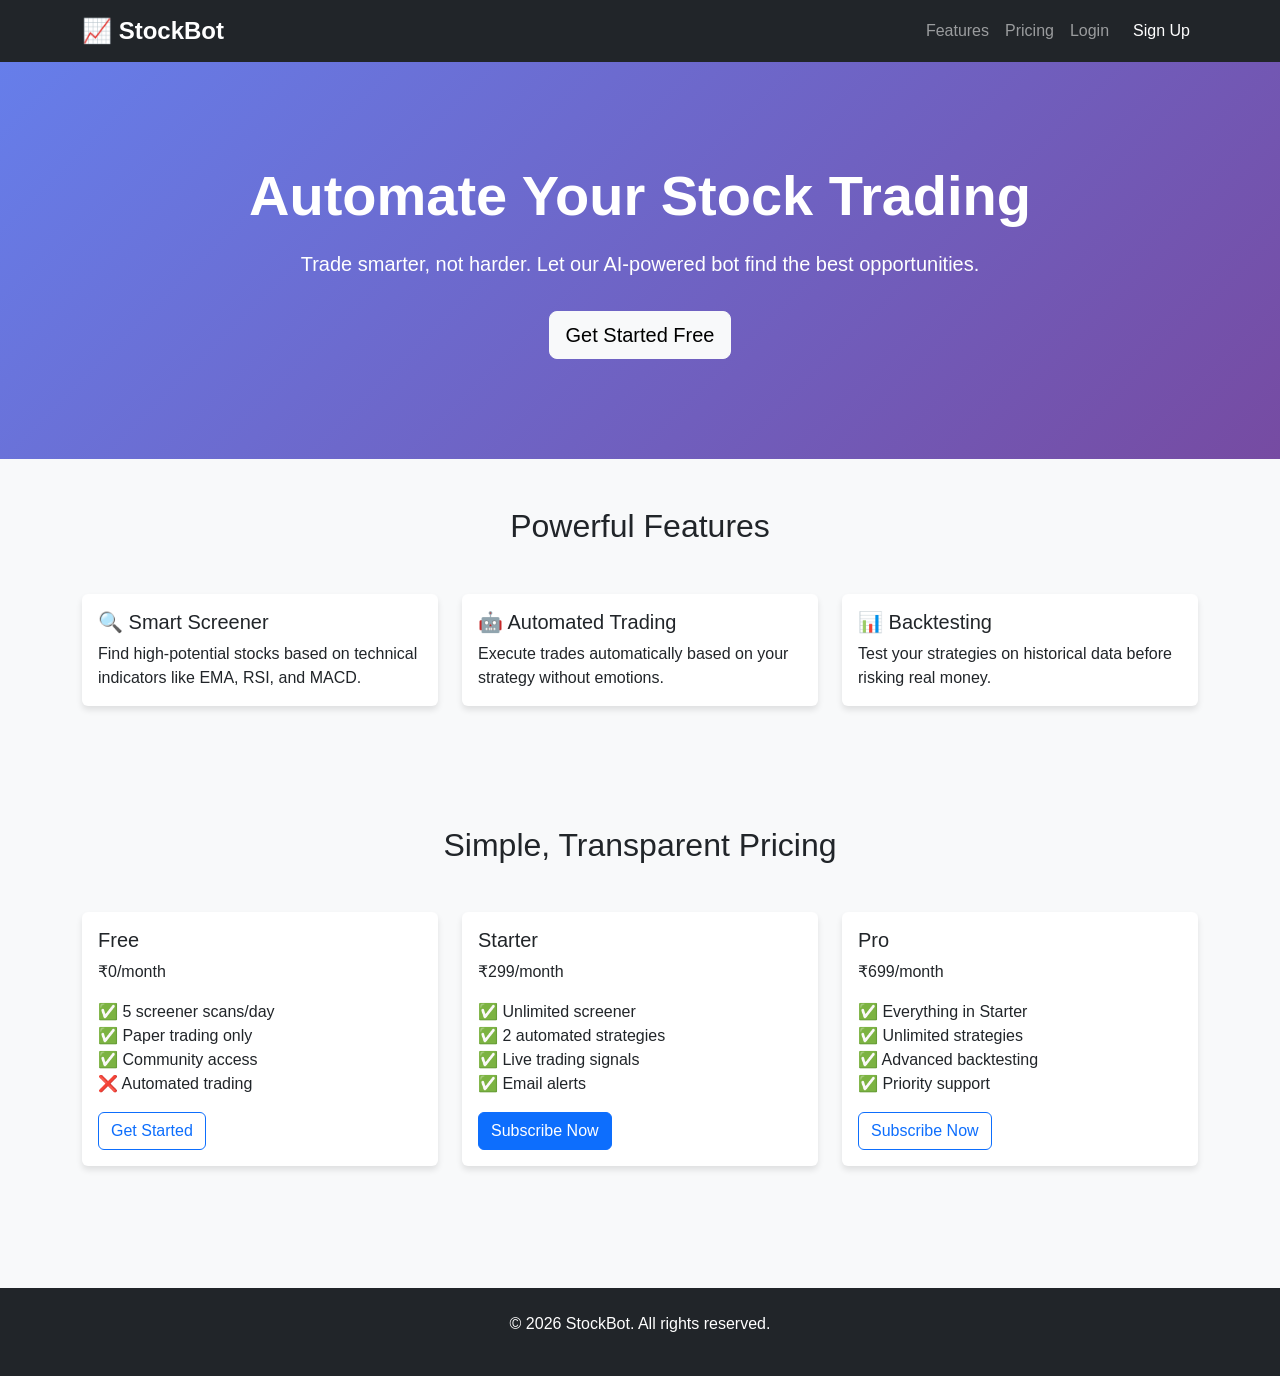
<file: frontend/index.html>
<!DOCTYPE html>
<html lang="en">
<head>
    <meta charset="UTF-8">
    <meta name="viewport" content="width=device-width, initial-scale=1.0">
    <title>Stock Trading Bot - Automate Your Trading</title>
    <!-- Bootstrap CSS -->
    <link href="https://cdn.jsdelivr.net/npm/bootstrap@5.3.0/dist/css/bootstrap.min.css" rel="stylesheet">
    <link rel="stylesheet" href="styles.css">
</head>
<body>
    <!-- Navigation Bar -->
    <nav class="navbar navbar-expand-lg navbar-dark bg-dark">
        <div class="container">
            <a class="navbar-brand" href="#">📈 StockBot</a>
            <button class="navbar-toggler" type="button" data-bs-toggle="collapse" data-bs-target="#navbarNav">
                <span class="navbar-toggler-icon"></span>
            </button>
            <div class="collapse navbar-collapse" id="navbarNav">
                <ul class="navbar-nav ms-auto">
                    <li class="nav-item"><a class="nav-link" href="#features">Features</a></li>
                    <li class="nav-item"><a class="nav-link" href="#pricing">Pricing</a></li>
                    <li class="nav-item"><a class="nav-link" href="login.html">Login</a></li>
                    <li class="nav-item"><a class="nav-link btn btn-primary text-white ms-2" href="signup.html">Sign Up</a></li>
                </ul>
            </div>
        </div>
    </nav>

    <!-- Hero Section -->
    <section class="hero-section bg-primary text-white py-5">
        <div class="container text-center">
            <h1 class="display-4 fw-bold">Automate Your Stock Trading</h1>
            <p class="lead">Trade smarter, not harder. Let our AI-powered bot find the best opportunities.</p>
            <a href="signup.html" class="btn btn-light btn-lg mt-3">Get Started Free</a>
        </div>
    </section>

    <!-- Features Section -->
    <section id="features" class="py-5">
        <div class="container">
            <h2 class="text-center mb-5">Powerful Features</h2>
            <div class="row">
                <div class="col-md-4 mb-4">
                    <div class="card">
                        <div class="card-body">
                            <h5 class="card-title">🔍 Smart Screener</h5>
                            <p class="card-text">Find high-potential stocks based on technical indicators like EMA, RSI, and MACD.</p>
                        </div>
                    </div>
                </div>
                <div class="col-md-4 mb-4">
                    <div class="card">
                        <div class="card-body">
                            <h5 class="card-title">🤖 Automated Trading</h5>
                            <p class="card-text">Execute trades automatically based on your strategy without emotions.</p>
                        </div>
                    </div>
                </div>
                <div class="col-md-4 mb-4">
                    <div class="card">
                        <div class="card-body">
                            <h5 class="card-title">📊 Backtesting</h5>
                            <p class="card-text">Test your strategies on historical data before risking real money.</p>
                        </div>
                    </div>
                </div>
            </div>
        </div>
    </section>

    <!-- Pricing Section -->
    <section id="pricing" class="py-5 bg-light">
        <div class="container">
            <h2 class="text-center mb-5">Simple, Transparent Pricing</h2>
            <div class="row">
                <div class="col-md-4 mb-4">
                    <div class="card">
                        <div class="card-body">
                            <h5 class="card-title">Free</h5>
                            <p class="card-text">₹0/month</p>
                            <ul class="list-unstyled">
                                <li>✅ 5 screener scans/day</li>
                                <li>✅ Paper trading only</li>
                                <li>✅ Community access</li>
                                <li>❌ Automated trading</li>
                            </ul>
                            <a href="signup.html" class="btn btn-outline-primary">Get Started</a>
                        </div>
                    </div>
                </div>
                <div class="col-md-4 mb-4">
                    <div class="card border-primary">
                        <div class="card-body">
                            <h5 class="card-title">Starter</h5>
                            <p class="card-text">₹299/month</p>
                            <ul class="list-unstyled">
                                <li>✅ Unlimited screener</li>
                                <li>✅ 2 automated strategies</li>
                                <li>✅ Live trading signals</li>
                                <li>✅ Email alerts</li>
                            </ul>
                            <a href="signup.html" class="btn btn-primary">Subscribe Now</a>
                        </div>
                    </div>
                </div>
                <div class="col-md-4 mb-4">
                    <div class="card">
                        <div class="card-body">
                            <h5 class="card-title">Pro</h5>
                            <p class="card-text">₹699/month</p>
                            <ul class="list-unstyled">
                                <li>✅ Everything in Starter</li>
                                <li>✅ Unlimited strategies</li>
                                <li>✅ Advanced backtesting</li>
                                <li>✅ Priority support</li>
                            </ul>
                            <a href="signup.html" class="btn btn-outline-primary">Subscribe Now</a>
                        </div>
                    </div>
                </div>
            </div>
        </div>
    </section>

    <!-- Footer -->
    <footer class="bg-dark text-white py-4 text-center">
        <p>&copy; 2026 StockBot. All rights reserved.</p>
    </footer>
    <script src="https://cdn.jsdelivr.net/npm/bootstrap@5.3.0/dist/js/bootstrap.bundle.min.js"></script>
    <script src="script.js"></script>
</body>
</html>
</file>
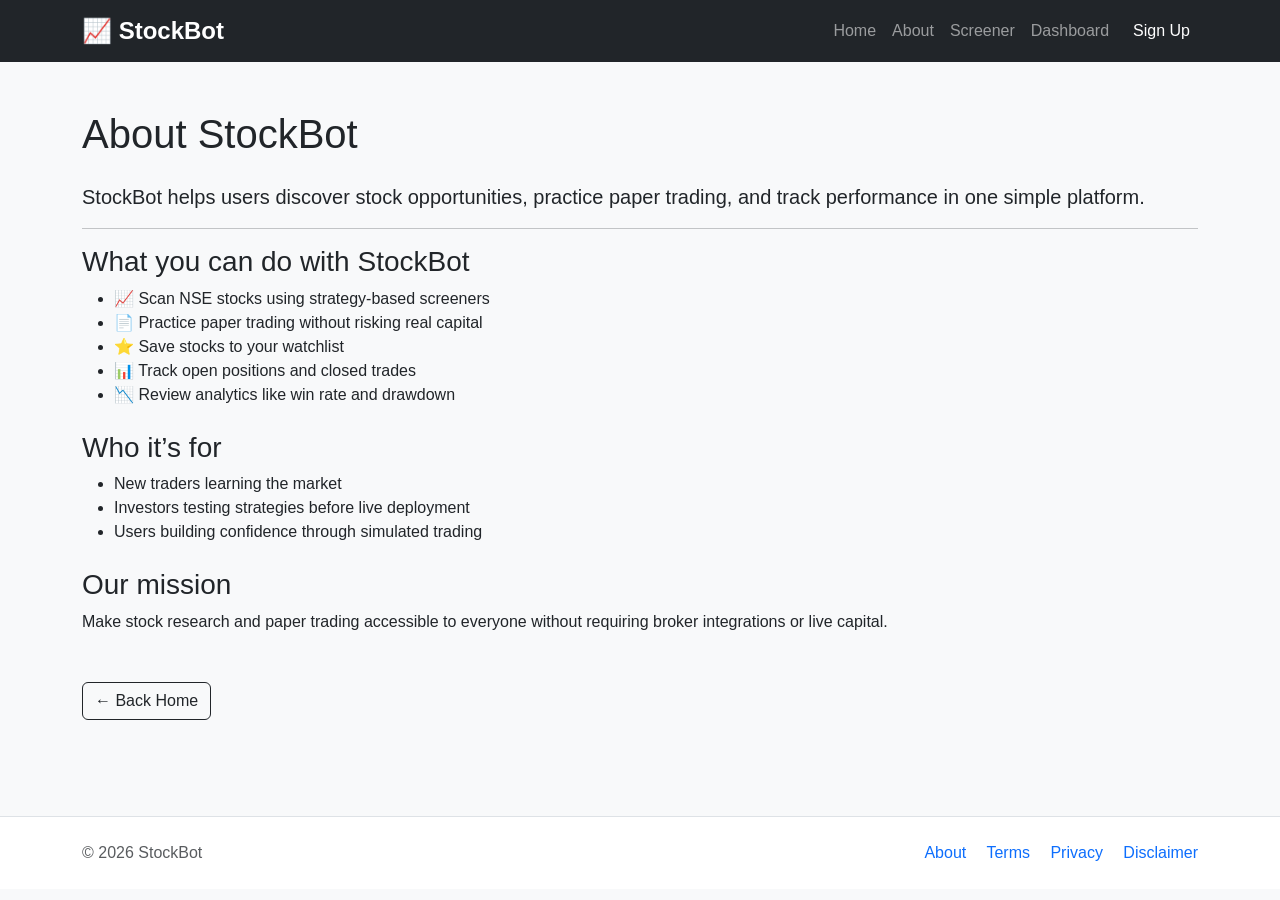
<file: frontend/about.html>
<!DOCTYPE html>
<html lang="en">
<head>

<meta charset="UTF-8"/>

<meta
name="viewport"
content="width=device-width, initial-scale=1"
/>

<title>About - StockBot</title>

<link
href="https://cdn.jsdelivr.net/npm/bootstrap@5.3.0/dist/css/bootstrap.min.css"
rel="stylesheet"
/>
<link rel="stylesheet" href="styles.css" />

</head>

<body class="bg-light">
<nav class="navbar navbar-expand-lg navbar-dark bg-dark">
    <div class="container">
        <a class="navbar-brand" href="index.html">📈 StockBot</a>
        <button class="navbar-toggler" type="button" data-bs-toggle="collapse" data-bs-target="#pageNav">
            <span class="navbar-toggler-icon"></span>
        </button>
        <div class="collapse navbar-collapse" id="pageNav">
            <ul class="navbar-nav ms-auto mb-2 mb-lg-0">
                <li class="nav-item"><a class="nav-link" href="index.html">Home</a></li>
                <li class="nav-item"><a class="nav-link" href="about.html">About</a></li>
                <li class="nav-item"><a class="nav-link" href="screener.html">Screener</a></li>
                <li class="nav-item"><a class="nav-link" href="dashboard.html">Dashboard</a></li>
                <li class="nav-item"><a class="nav-link btn btn-primary text-white ms-2" href="signup.html">Sign Up</a></li>
            </ul>
        </div>
    </div>
</nav>

<div class="container py-5">

<h1 class="mb-4">
About StockBot
</h1>

<p class="lead">

StockBot helps users discover stock opportunities, practice paper trading, and track performance in one simple platform.

</p>

<hr>

<h3>
What you can do with StockBot
</h3>

<ul>

<li>
📈 Scan NSE stocks using strategy-based screeners
</li>

<li>
📄 Practice paper trading without risking real capital
</li>

<li>
⭐ Save stocks to your watchlist
</li>

<li>
📊 Track open positions and closed trades
</li>

<li>
📉 Review analytics like win rate and drawdown
</li>

</ul>

<h3 class="mt-4">
Who it’s for
</h3>

<ul>

<li>
New traders learning the market
</li>

<li>
Investors testing strategies before live deployment
</li>

<li>
Users building confidence through simulated trading
</li>

</ul>

<h3 class="mt-4">
Our mission
</h3>

<p>

Make stock research and paper trading accessible to everyone without requiring broker integrations or live capital.

</p>

<div class="mt-5">

<a
href="index.html"
class="btn btn-outline-dark"
>
← Back Home
</a>

</div>

</div>
    <footer class="mt-5 py-4 border-top bg-white">
        <div class="container">
            <div class="row">
                <div class="col-md-6 text-md-start mb-3 mb-md-0">
                    <span class="text-muted">© 2026 StockBot</span>
                </div>
                <div class="col-md-6 text-md-end">
                    <a href="about.html" class="text-decoration-none me-3">About</a>
                    <a href="terms.html" class="text-decoration-none me-3">Terms</a>
                    <a href="privacy.html" class="text-decoration-none me-3">Privacy</a>
                    <a href="disclaimer.html" class="text-decoration-none">Disclaimer</a>
                </div>
            </div>
        </div>
    </footer>
    <script src="https://cdn.jsdelivr.net/npm/bootstrap@5.3.0/dist/js/bootstrap.bundle.min.js"></script>
</body>
</html>
</file>
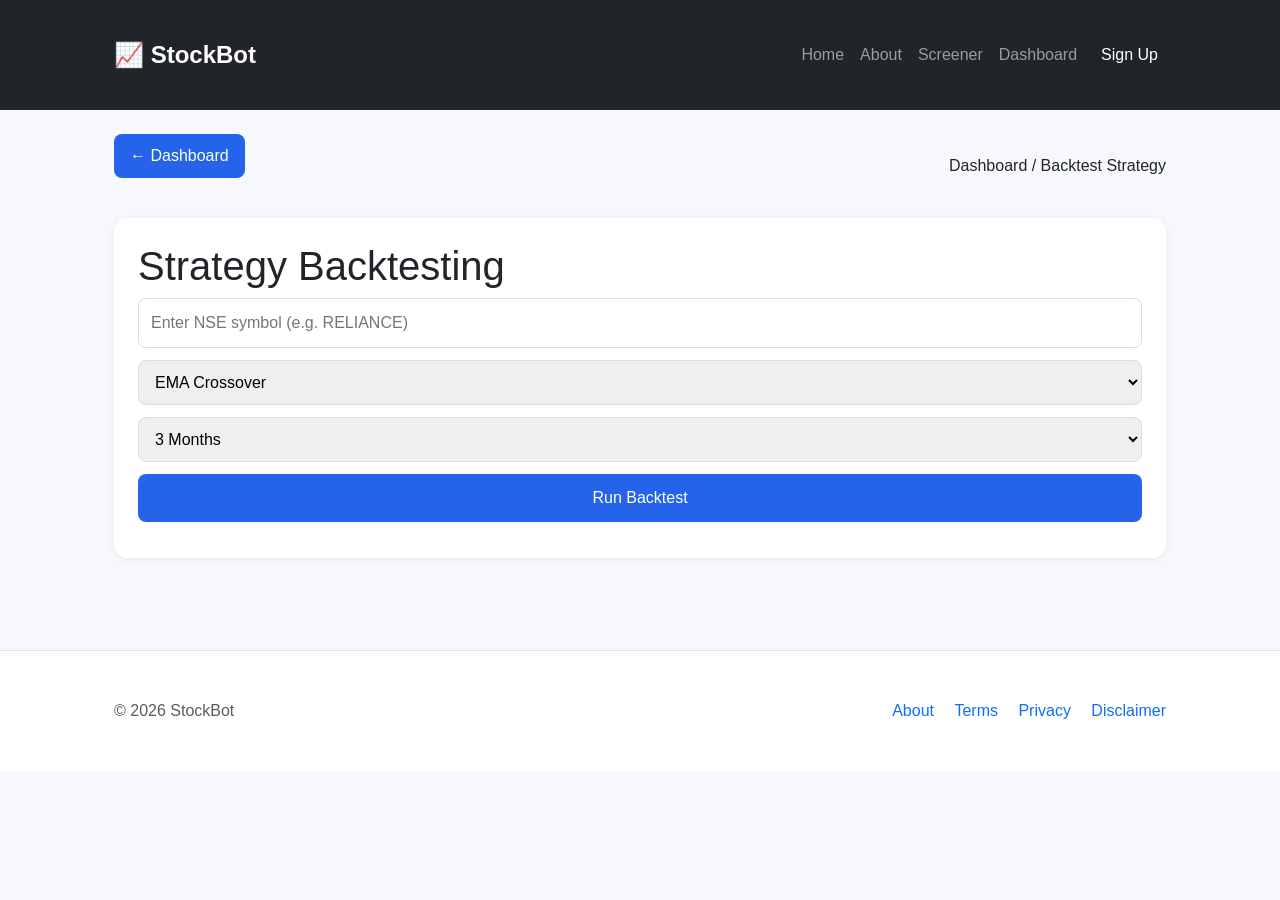
<file: frontend/backtest.html>
<!DOCTYPE html>
<html>
<head>
<title>Backtest Strategy | StockBot</title>

<link
href="https://cdn.jsdelivr.net/npm/bootstrap@5.3.0/dist/css/bootstrap.min.css"
rel="stylesheet"
/>

<link rel="stylesheet" href="styles.css" />

<style>

body{
font-family:Arial;
background:#f7f8fc;
margin:0;
}

.container{
max-width:1100px;
margin:auto;
padding:24px;
}

.card{
background:white;
padding:24px;
border-radius:14px;
margin-bottom:20px;
box-shadow:0 2px 8px rgba(0,0,0,0.06);
}

.grid{
display:grid;
grid-template-columns:repeat(3,1fr);
gap:16px;
}

input,
select,
button{
padding:12px;
width:100%;
margin-bottom:12px;
border-radius:8px;
border:1px solid #ddd;
}

button{
background:#2563eb;
color:white;
border:none;
cursor:pointer;
}

button:hover{
background:#1d4ed8;
}

table{
width:100%;
border-collapse:collapse;
}

td,
th{
padding:12px;
border-bottom:1px solid #eee;
text-align:left;
}

.back-btn{
margin-bottom:20px;
width:auto;
padding:10px 16px;
}

.topbar{
display:flex;
justify-content:space-between;
align-items:center;
margin-bottom:20px;
}

.loading{
color:#666;
}

.error{
color:#dc2626;
font-weight:600;
}

@media(max-width:768px){

.grid{
grid-template-columns:1fr;
}

.topbar{
flex-direction:column;
align-items:flex-start;
gap:12px;
}

}

</style>

</head>

<body>

<nav class="navbar navbar-expand-lg navbar-dark bg-dark">
<div class="container">

<a class="navbar-brand" href="index.html">
📈 StockBot
</a>

<button
class="navbar-toggler"
type="button"
data-bs-toggle="collapse"
data-bs-target="#pageNav"
>
<span class="navbar-toggler-icon"></span>
</button>

<div class="collapse navbar-collapse" id="pageNav">

<ul class="navbar-nav ms-auto mb-2 mb-lg-0">

<li class="nav-item">
<a class="nav-link" href="index.html">
Home
</a>
</li>

<li class="nav-item">
<a class="nav-link" href="about.html">
About
</a>
</li>

<li class="nav-item">
<a class="nav-link" href="screener.html">
Screener
</a>
</li>

<li class="nav-item">
<a class="nav-link" href="dashboard.html">
Dashboard
</a>
</li>

<li class="nav-item">
<a
class="nav-link btn btn-primary text-white ms-2"
href="signup.html"
>
Sign Up
</a>
</li>

</ul>

</div>

</div>
</nav>

<div class="container">

<div class="topbar">

<button
class="back-btn"
type="button"
onclick="window.location.href='dashboard.html'"
>
← Dashboard
</button>

<div>
Dashboard / Backtest Strategy
</div>

</div>

<div class="card">

<h1>
Strategy Backtesting
</h1>

<input
id="symbol"
placeholder="Enter NSE symbol (e.g. RELIANCE)"
/>

<select id="strategy">

<option value="ema_crossover">
EMA Crossover
</option>

<option value="rsi">
RSI Oversold
</option>

</select>

<select id="days">

<option value="90">
3 Months
</option>

<option value="180">
6 Months
</option>

<option value="365">
1 Year
</option>

</select>

<button
id="backtest-btn"
type="button"
onclick="runBacktest()"
>
Run Backtest
</button>

</div>

<div id="results"></div>

</div>

<script>

const API_URL =
'/api/backtest';

async function runBacktest(){

const results =
document.getElementById('results')

const symbol =
document
.getElementById('symbol')
.value
.trim()
.toUpperCase()

const strategy =
document
.getElementById('strategy')
.value

const days =
document
.getElementById('days')
.value

if(!symbol){

results.innerHTML = `
<div class="card error">
Please enter a stock symbol
</div>
`

return
}

results.innerHTML = `
<div class="card loading">
Running backtest...
</div>
`

try{

const response = await authenticatedFetch(`/api/backtest`, {
	method: 'POST',
	headers: { 'Content-Type': 'application/json' },
	body: JSON.stringify({ symbol, strategy, days })
})

const data = await response.json()

if(!response.ok){

results.innerHTML = `
<div class="card error">
${data.error || 'Backtest failed'}
</div>
`

return
}

renderResults(data)

}

catch(error){

console.error(
'Backtest error:',
error
)

results.innerHTML = `
<div class="card error">
Error running backtest
</div>
`

}

}

function renderResults(result){

document.getElementById(
'results'
).innerHTML = `

<div class="card">

<h2>
${result.symbol}
—
${result.strategy}
</h2>

<div class="grid">

<div>
Total Return:
<br>
<b>
${result.total_return ?? 0}%
</b>
</div>

<div>
Win Rate:
<br>
<b>
${result.win_rate ?? 0}%
</b>
</div>

<div>
Total Trades:
<br>
<b>
${result.total_trades ?? 0}
</b>
</div>

<div>
Average Return:
<br>
<b>
${result.avg_return ?? 0}%
</b>
</div>

<div>
Max Drawdown:
<br>
<b>
${result.max_drawdown ?? 0}%
</b>
</div>

<div>
Expectancy:
<br>
<b>
${result.expectancy ?? 0}%
</b>
</div>

</div>

</div>

${
result.trades?.length
? `
<div class="card">

<h3>
Trade History
</h3>

<table>

<tr>
<th>Entry</th>
<th>Exit</th>
<th>Return %</th>
</tr>

${result.trades.map(t => `

<tr>
<td>₹${t.entry}</td>
<td>₹${t.exit}</td>
<td>${t.return}%</td>
</tr>

`).join('')}

</table>

</div>
`
: ''
}

`

}

</script>
<script src="script.js"></script>
<script src="https://cdn.jsdelivr.net/npm/bootstrap@5.3.0/dist/js/bootstrap.bundle.min.js"></script>

<footer class="mt-5 py-4 border-top bg-white">

<div class="container">

<div class="row">

<div class="col-md-6 text-md-start mb-3 mb-md-0">
<span class="text-muted">
© 2026 StockBot
</span>
</div>

<div class="col-md-6 text-md-end">

<a
href="about.html"
class="text-decoration-none me-3"
>
About
</a>

<a
href="terms.html"
class="text-decoration-none me-3"
>
Terms
</a>

<a
href="privacy.html"
class="text-decoration-none me-3"
>
Privacy
</a>

<a
href="disclaimer.html"
class="text-decoration-none"
>
Disclaimer
</a>

</div>

</div>

</div>

</footer>

</body>
</html>
</file>
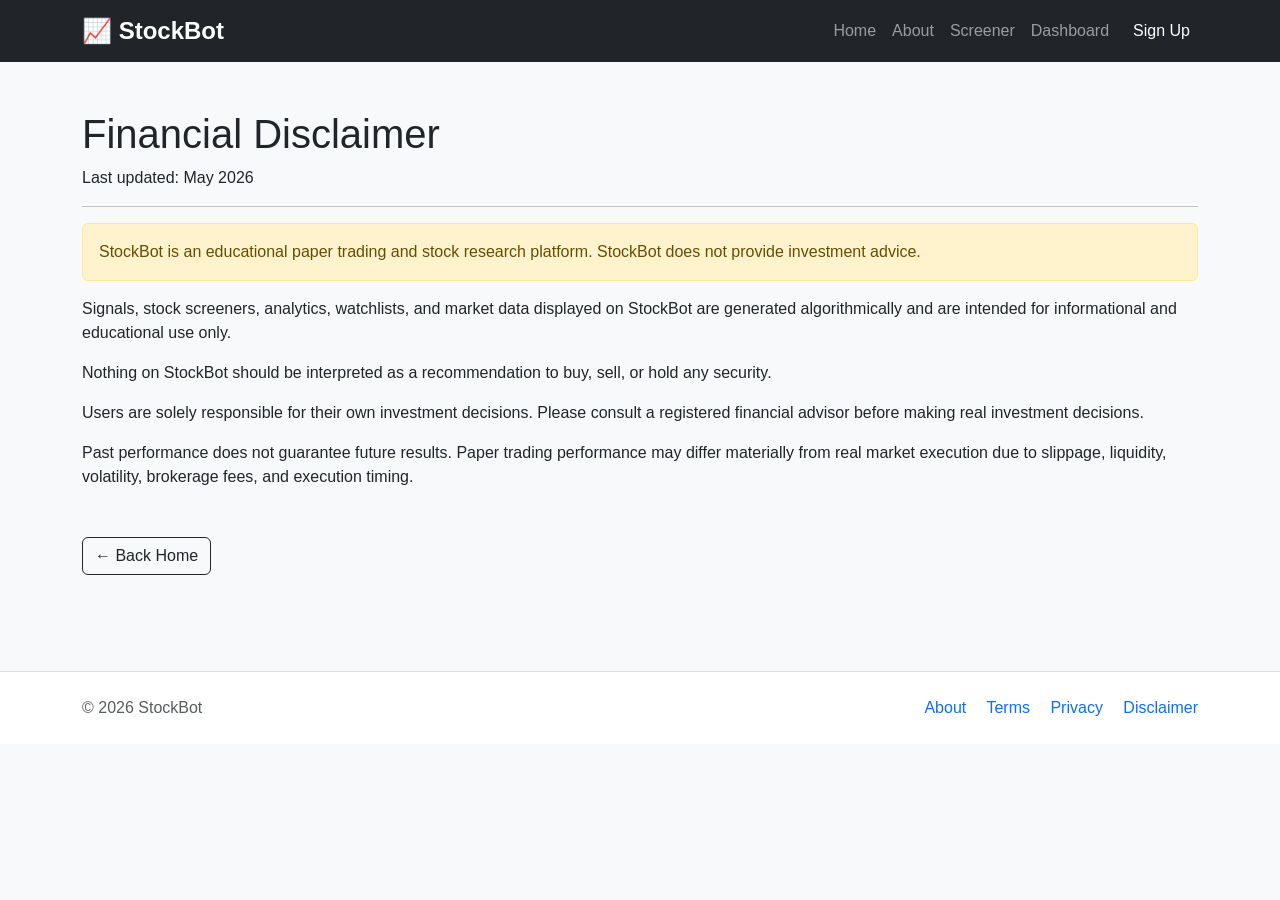
<file: frontend/disclaimer.html>
<!DOCTYPE html>
<html lang="en">
<head>

<meta charset="UTF-8">

<meta
name="viewport"
content="width=device-width, initial-scale=1"
/>

<title>Financial Disclaimer - StockBot</title>

<link
href="https://cdn.jsdelivr.net/npm/bootstrap@5.3.0/dist/css/bootstrap.min.css"
rel="stylesheet"
/>
<link rel="stylesheet" href="styles.css" />

</head>

<body class="bg-light">
<nav class="navbar navbar-expand-lg navbar-dark bg-dark">
    <div class="container">
        <a class="navbar-brand" href="index.html">📈 StockBot</a>
        <button class="navbar-toggler" type="button" data-bs-toggle="collapse" data-bs-target="#pageNav">
            <span class="navbar-toggler-icon"></span>
        </button>
        <div class="collapse navbar-collapse" id="pageNav">
            <ul class="navbar-nav ms-auto mb-2 mb-lg-0">
                <li class="nav-item"><a class="nav-link" href="index.html">Home</a></li>
                <li class="nav-item"><a class="nav-link" href="about.html">About</a></li>
                <li class="nav-item"><a class="nav-link" href="screener.html">Screener</a></li>
                <li class="nav-item"><a class="nav-link" href="dashboard.html">Dashboard</a></li>
                <li class="nav-item"><a class="nav-link btn btn-primary text-white ms-2" href="signup.html">Sign Up</a></li>
            </ul>
        </div>
    </div>
</nav>

<div class="container py-5">

<h1>
Financial Disclaimer
</h1>

<p>
Last updated: May 2026
</p>

<hr>

<div class="alert alert-warning">

StockBot is an educational paper trading and stock research platform.

StockBot does not provide investment advice.

</div>

<p>

Signals, stock screeners, analytics, watchlists, and market data displayed on StockBot are generated algorithmically and are intended for informational and educational use only.

</p>

<p>

Nothing on StockBot should be interpreted as a recommendation to buy, sell, or hold any security.

</p>

<p>

Users are solely responsible for their own investment decisions.

Please consult a registered financial advisor before making real investment decisions.

</p>

<p>

Past performance does not guarantee future results.

Paper trading performance may differ materially from real market execution due to slippage, liquidity, volatility, brokerage fees, and execution timing.

</p>

<div class="mt-5">

<a
href="index.html"
class="btn btn-outline-dark"
>
← Back Home
</a>

</div>

</div>
    <footer class="mt-5 py-4 border-top bg-white">
        <div class="container">
            <div class="row">
                <div class="col-md-6 text-md-start mb-3 mb-md-0">
                    <span class="text-muted">© 2026 StockBot</span>
                </div>
                <div class="col-md-6 text-md-end">
                    <a href="about.html" class="text-decoration-none me-3">About</a>
                    <a href="terms.html" class="text-decoration-none me-3">Terms</a>
                    <a href="privacy.html" class="text-decoration-none me-3">Privacy</a>
                    <a href="disclaimer.html" class="text-decoration-none">Disclaimer</a>
                </div>
            </div>
        </div>
    </footer>
    <script src="https://cdn.jsdelivr.net/npm/bootstrap@5.3.0/dist/js/bootstrap.bundle.min.js"></script>
</body>
</html>
</file>
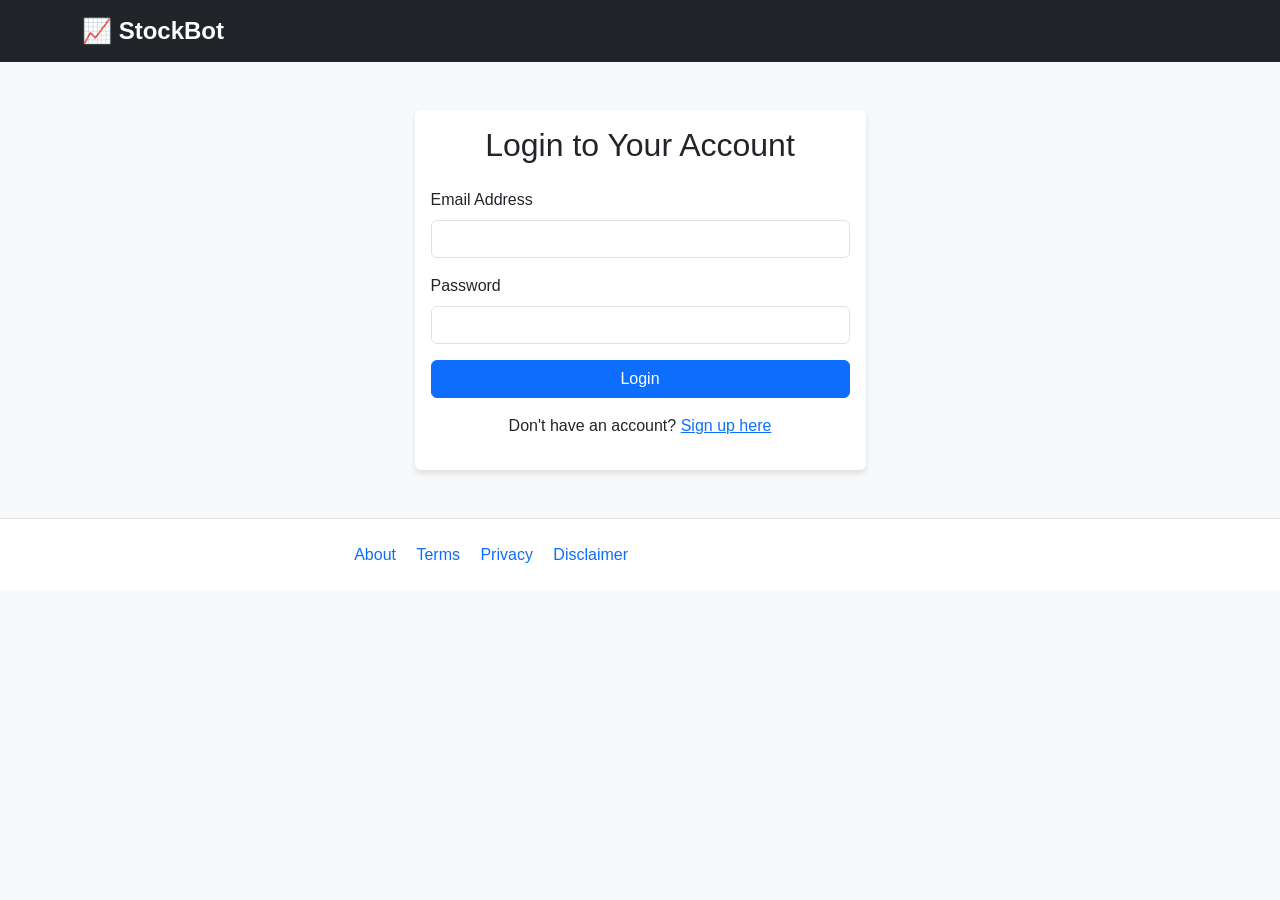
<file: frontend/login.html>
<!DOCTYPE html>
<html lang="en">
<head>
    <meta charset="UTF-8">
    <meta name="viewport" content="width=device-width, initial-scale=1.0">
    <title>Login - StockBot</title>
    <link href="https://cdn.jsdelivr.net/npm/bootstrap@5.3.0/dist/css/bootstrap.min.css" rel="stylesheet">
    <link rel="stylesheet" href="styles.css">
</head>
<body>
    <nav class="navbar navbar-expand-lg navbar-dark bg-dark">
        <div class="container">
            <a class="navbar-brand" href="index.html">📈 StockBot</a>
        </div>
    </nav>

    <div class="container mt-5">
        <div class="row justify-content-center">
            <div class="col-md-5">
                <div class="card">
                    <div class="card-body">
                        <h2 class="card-title text-center mb-4">Login to Your Account</h2>
                        <form id="loginForm">
                            <div class="mb-3">
                                <label for="email" class="form-label">Email Address</label>
                                <input type="email" class="form-control" id="email" required>
                            </div>
                            <div class="mb-3">
                                <label for="password" class="form-label">Password</label>
                                <input type="password" class="form-control" id="password" required>
                            </div>
                            <button type="submit" class="btn btn-primary w-100">Login</button>
                        </form>
                        <p class="mt-3 text-center">
                            Don't have an account? <a href="signup.html">Sign up here</a>
                        </p>
                    </div>
                </div>
            </div>
        </div>
    </div>

    <script src="https://cdn.jsdelivr.net/npm/bootstrap@5.3.0/dist/js/bootstrap.bundle.min.js"></script>
    <script src="script.js"></script>
    <footer class="mt-5 py-4 border-top bg-white">

<div class="container">

<div class="row">

<div class="col-md-6 text-md-end">
<a
href="about.html"
class="text-decoration-none me-3"
>
About
</a>
<a
href="terms.html"
class="text-decoration-none me-3"
>
Terms
</a>

<a
href="privacy.html"
class="text-decoration-none me-3"
>
Privacy
</a>

<a
href="disclaimer.html"
class="text-decoration-none"
>
Disclaimer
</a>

</div>

</div>

</div>
</footer>
</body>
</html>
</file>
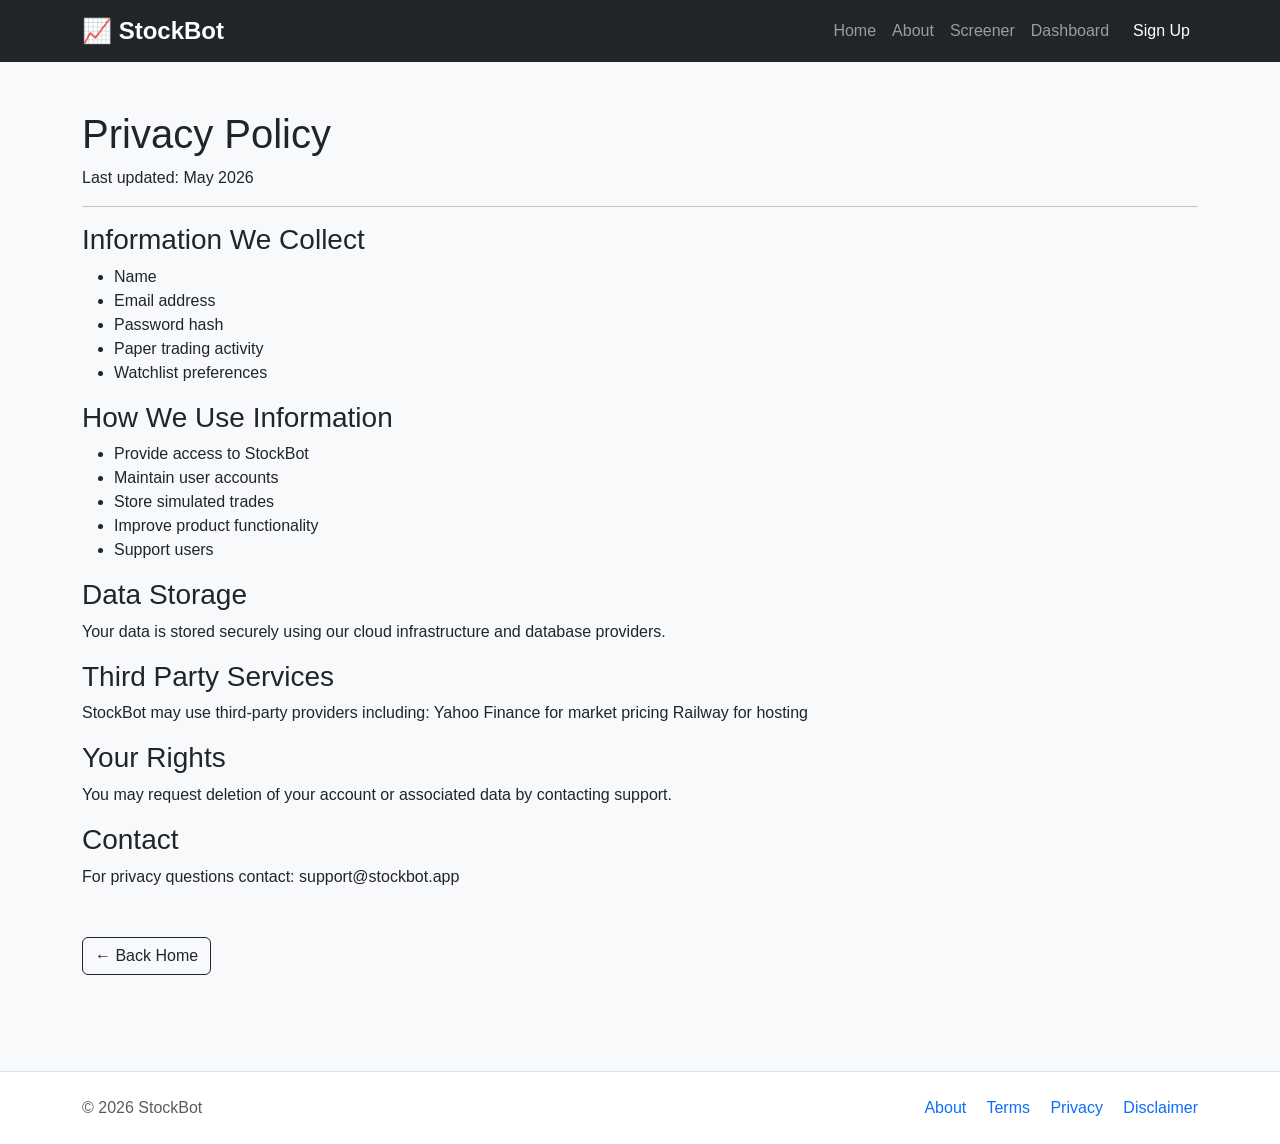
<file: frontend/privacy.html>
<!DOCTYPE html>
<html lang="en">
<head>

<meta charset="UTF-8">

<meta
name="viewport"
content="width=device-width, initial-scale=1"
/>

<title>Privacy Policy - StockBot</title>

<link
href="https://cdn.jsdelivr.net/npm/bootstrap@5.3.0/dist/css/bootstrap.min.css"
rel="stylesheet"
/>
<link rel="stylesheet" href="styles.css" />

</head>

<body class="bg-light">
<nav class="navbar navbar-expand-lg navbar-dark bg-dark">
    <div class="container">
        <a class="navbar-brand" href="index.html">📈 StockBot</a>
        <button class="navbar-toggler" type="button" data-bs-toggle="collapse" data-bs-target="#pageNav">
            <span class="navbar-toggler-icon"></span>
        </button>
        <div class="collapse navbar-collapse" id="pageNav">
            <ul class="navbar-nav ms-auto mb-2 mb-lg-0">
                <li class="nav-item"><a class="nav-link" href="index.html">Home</a></li>
                <li class="nav-item"><a class="nav-link" href="about.html">About</a></li>
                <li class="nav-item"><a class="nav-link" href="screener.html">Screener</a></li>
                <li class="nav-item"><a class="nav-link" href="dashboard.html">Dashboard</a></li>
                <li class="nav-item"><a class="nav-link btn btn-primary text-white ms-2" href="signup.html">Sign Up</a></li>
            </ul>
        </div>
    </div>
</nav>

<div class="container py-5">

<h1>
Privacy Policy
</h1>

<p>
Last updated: May 2026
</p>

<hr>

<h3>
Information We Collect
</h3>

<ul>
<li>Name</li>
<li>Email address</li>
<li>Password hash</li>
<li>Paper trading activity</li>
<li>Watchlist preferences</li>
</ul>

<h3>
How We Use Information
</h3>

<ul>
<li>Provide access to StockBot</li>
<li>Maintain user accounts</li>
<li>Store simulated trades</li>
<li>Improve product functionality</li>
<li>Support users</li>
</ul>

<h3>
Data Storage
</h3>

<p>
Your data is stored securely using our cloud infrastructure and database providers.
</p>

<h3>
Third Party Services
</h3>

<p>
StockBot may use third-party providers including:

Yahoo Finance for market pricing

Railway for hosting
</p>

<h3>
Your Rights
</h3>

<p>
You may request deletion of your account or associated data by contacting support.
</p>

<h3>
Contact
</h3>

<p>
For privacy questions contact:

support@stockbot.app
</p>

<div class="mt-5">

<a
href="index.html"
class="btn btn-outline-dark"
>
← Back Home
</a>

</div>

</div>
    <footer class="mt-5 py-4 border-top bg-white">
        <div class="container">
            <div class="row">
                <div class="col-md-6 text-md-start mb-3 mb-md-0">
                    <span class="text-muted">© 2026 StockBot</span>
                </div>
                <div class="col-md-6 text-md-end">
                    <a href="about.html" class="text-decoration-none me-3">About</a>
                    <a href="terms.html" class="text-decoration-none me-3">Terms</a>
                    <a href="privacy.html" class="text-decoration-none me-3">Privacy</a>
                    <a href="disclaimer.html" class="text-decoration-none">Disclaimer</a>
                </div>
            </div>
        </div>
    </footer>
    <script src="https://cdn.jsdelivr.net/npm/bootstrap@5.3.0/dist/js/bootstrap.bundle.min.js"></script>
</body>
</html>
</file>
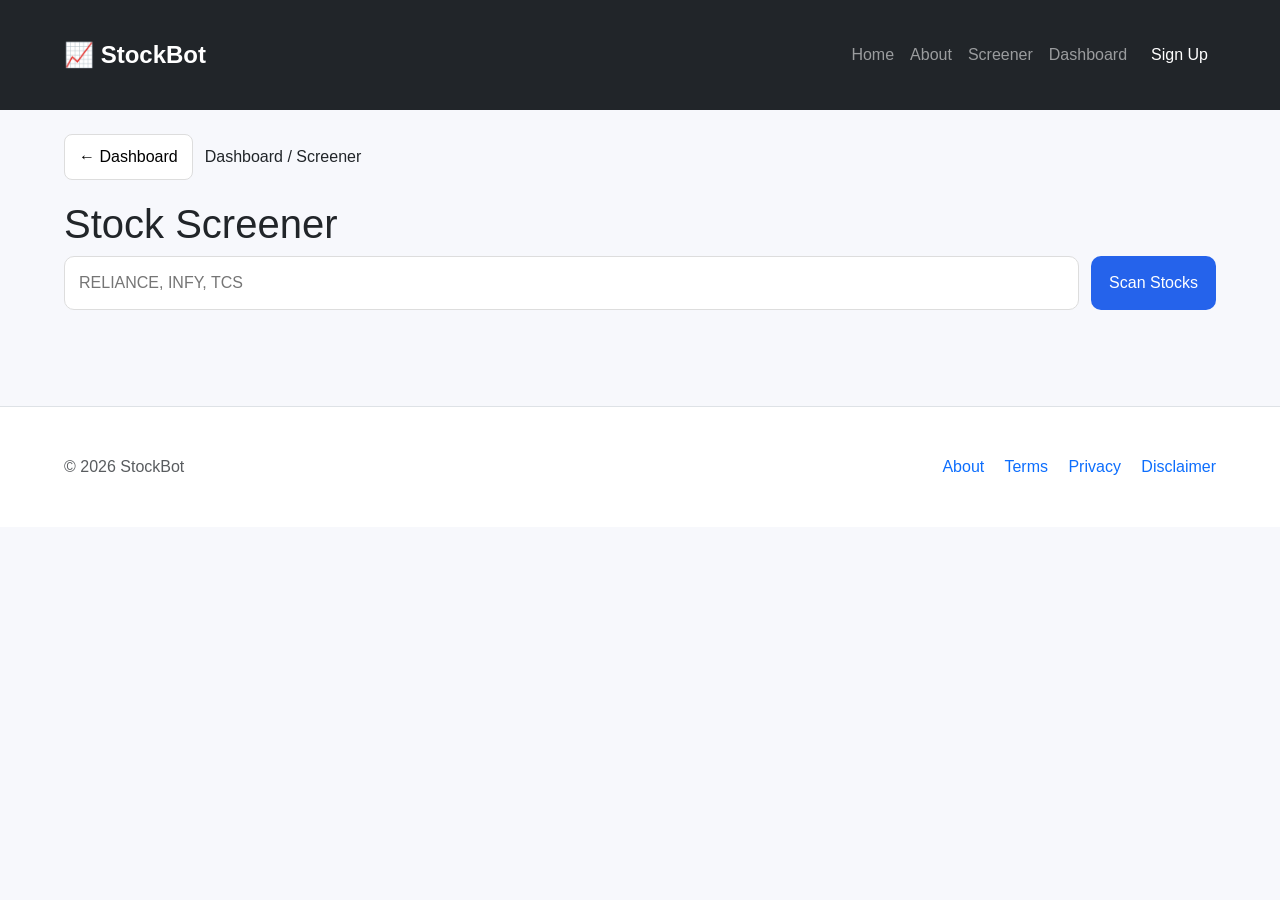
<file: frontend/screener.html>
<!DOCTYPE html>
<html lang="en">
<head>
<meta charset="UTF-8" />
<meta name="viewport" content="width=device-width,initial-scale=1.0" />
<title>StockBot Screener</title>
<link href="https://cdn.jsdelivr.net/npm/bootstrap@5.3.0/dist/css/bootstrap.min.css" rel="stylesheet" />
<link rel="stylesheet" href="styles.css" />

<style>
body{
font-family:Arial;
background:#f7f8fc;
margin:0;
}

.container{
max-width:1200px;
margin:auto;
padding:24px;
}

.topbar{
display:flex;
gap:12px;
align-items:center;
margin-bottom:20px;
}

.back-btn{
padding:10px 14px;
border-radius:8px;
border:1px solid #ddd;
background:white;
cursor:pointer;
}

.search-box{
display:flex;
gap:12px;
margin-bottom:24px;
}

input{
flex:1;
padding:14px;
border-radius:10px;
border:1px solid #ddd;
}

button.primary{
padding:14px 18px;
background:#2563eb;
color:white;
border:none;
border-radius:10px;
cursor:pointer;
}

.grid{
display:grid;
grid-template-columns:repeat(auto-fill,minmax(340px,1fr));
gap:20px;
}

.card{
background:white;
padding:20px;
border-radius:14px;
box-shadow:0 4px 12px rgba(0,0,0,.06);
}

.signal{
padding:6px 10px;
border-radius:999px;
display:inline-block;
font-size:12px;
font-weight:bold;
margin-top:10px;
}

.buy{
background:#dcfce7;
color:#166534;
}

.sell{
background:#fee2e2;
color:#991b1b;
}

.hold{
background:#f3f4f6;
color:#374151;
}

.actions{
display:flex;
gap:8px;
margin-top:16px;
}

.small-btn{
flex:1;
padding:10px;
border:none;
border-radius:8px;
cursor:pointer;
font-weight:600;
}

.watchlist-btn{
background:#111827;
color:white;
}

.trade-btn{
background:#16a34a;
color:white;
}

.alert-btn{
background:#f59e0b;
color:white;
}

.modal{
display:none;
position:fixed;
inset:0;
background:rgba(0,0,0,.45);
justify-content:center;
align-items:center;
}

.modal-content{
background:white;
padding:24px;
width:400px;
border-radius:14px;
}

select{
width:100%;
padding:12px;
margin-top:10px;
margin-bottom:10px;
}
</style>
</head>

<body>
<nav class="navbar navbar-expand-lg navbar-dark bg-dark">
    <div class="container">
        <a class="navbar-brand" href="index.html">📈 StockBot</a>
        <button class="navbar-toggler" type="button" data-bs-toggle="collapse" data-bs-target="#pageNav">
            <span class="navbar-toggler-icon"></span>
        </button>
        <div class="collapse navbar-collapse" id="pageNav">
            <ul class="navbar-nav ms-auto mb-2 mb-lg-0">
                <li class="nav-item"><a class="nav-link" href="index.html">Home</a></li>
                <li class="nav-item"><a class="nav-link" href="about.html">About</a></li>
                <li class="nav-item"><a class="nav-link" href="screener.html">Screener</a></li>
                <li class="nav-item"><a class="nav-link" href="dashboard.html">Dashboard</a></li>
                <li class="nav-item"><a class="nav-link btn btn-primary text-white ms-2" href="signup.html">Sign Up</a></li>
            </ul>
        </div>
    </div>
</nav>

<div class="container">

<div class="topbar">
<button
class="back-btn"
onclick="window.location.href='dashboard.html'"
>
← Dashboard
</button>

<div>
Dashboard / Screener
</div>
</div>

<h1>Stock Screener</h1>

<div class="search-box">
<input
id="symbolInput"
placeholder="RELIANCE, INFY, TCS"
/>

<button
class="primary"
onclick="scanStocks()"
>
Scan Stocks
</button>
</div>

<div
id="results"
class="grid"
></div>

</div>

<div
id="alertModal"
class="modal"
>

<div class="modal-content">

<h3>Create Alert</h3>

<select id="alertType">

<option value="buy_signal">
BUY Signal
</option>

<option value="sell_signal">
SELL Signal
</option>

<option value="score_above">
Score Above
</option>

<option value="price_above">
Price Above
</option>

<option value="price_below">
Price Below
</option>

</select>

<input
id="alertValue"
placeholder="Optional target value"
/>

<button
class="primary"
onclick="saveAlert()"
>
Save Alert
</button>

</div>

</div>

<script>

// Uses shared `script.js` for API URL and auth

let selectedSymbol=''

function openAlert(symbol){

selectedSymbol=symbol

document.getElementById(
'alertModal'
).style.display='flex'

}

async function saveAlert(){

const user = JSON.parse(
localStorage.getItem('user')
)

const alert_type =
document.getElementById(
'alertType'
).value

const target_value =
document.getElementById(
'alertValue'
).value || null

await authenticatedFetch(`/api/user/${user.id}/alerts`, {
    method: 'POST',
    headers: { 'Content-Type': 'application/json' },
    body: JSON.stringify({ symbol: selectedSymbol, alert_type, target_value })
})

alert(
'Alert created'
)

document.getElementById(
'alertModal'
).style.display='none'

}

async function scanStocks(){

const input =
document.getElementById(
'symbolInput'
).value.trim()

const symbols = input
? input.split(',').map(
s=>s.trim()
)
: ['RELIANCE','INFY','TCS']

const res = await authenticatedFetch(`/api/scan`, {
    method: 'POST',
    headers: { 'Content-Type': 'application/json' },
    body: JSON.stringify({ symbols })
})

const data =
await res.json()

renderResults(
data.results
)

}

function renderResults(results){

const container =
document.getElementById(
'results'
)

container.innerHTML=''

results.forEach(stock=>{

container.innerHTML += `

<div class="card">

<h2>${stock.symbol}</h2>

<div class="signal ${stock.signal.toLowerCase()}">
${stock.signal}
</div>

<p>
Score:
<b>${stock.score}</b>
</p>

<p>
Price:
₹${stock.price}
</p>

<p>
Trend:
${stock.trend}
</p>

<div class="actions">

<button
class="small-btn watchlist-btn"
onclick="addToWatchlist('${stock.symbol}')"
>
Watchlist
</button>

<button
class="small-btn trade-btn"
onclick="tradeNow('${stock.symbol}',${stock.entry})"
>
Paper Trade
</button>

<button
class="small-btn alert-btn"
onclick="openAlert('${stock.symbol}')"
>
Create Alert
</button>

</div>

</div>
`
})

}

async function addToWatchlist(symbol){

const user = JSON.parse(
localStorage.getItem('user')
)

await authenticatedFetch(`/api/user/${user.id}/watchlist`, {
    method: 'POST',
    headers: { 'Content-Type': 'application/json' },
    body: JSON.stringify({ symbol })
})

alert('Added to watchlist')

}

function tradeNow(symbol,price){

window.location.href=
`paper-trade.html?symbol=${symbol}&price=${price}`

}

scanStocks()

</script>
<script src="script.js"></script>
<script src="https://cdn.jsdelivr.net/npm/bootstrap@5.3.0/dist/js/bootstrap.bundle.min.js"></script>
    <footer class="mt-5 py-4 border-top bg-white">
        <div class="container">
            <div class="row">
                <div class="col-md-6 text-md-start mb-3 mb-md-0">
                    <span class="text-muted">© 2026 StockBot</span>
                </div>
                <div class="col-md-6 text-md-end">
                    <a href="about.html" class="text-decoration-none me-3">About</a>
                    <a href="terms.html" class="text-decoration-none me-3">Terms</a>
                    <a href="privacy.html" class="text-decoration-none me-3">Privacy</a>
                    <a href="disclaimer.html" class="text-decoration-none">Disclaimer</a>
                </div>
            </div>
        </div>
    </footer>
</body>
</html>
</file>
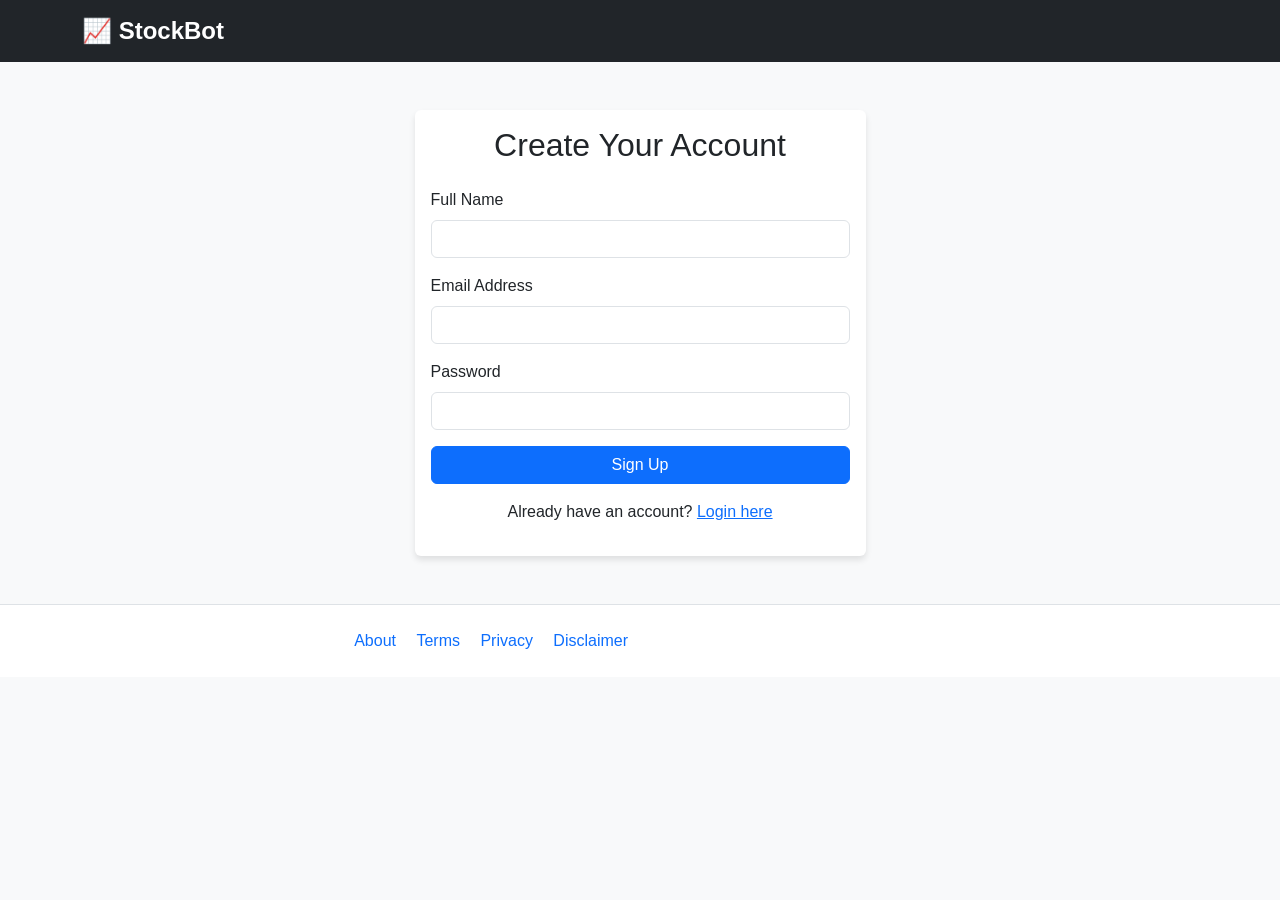
<file: frontend/signup.html>
<!DOCTYPE html>
<html lang="en">
<head>
    <meta charset="UTF-8">
    <meta name="viewport" content="width=device-width, initial-scale=1.0">
    <title>Sign Up - StockBot</title>
    <link href="https://cdn.jsdelivr.net/npm/bootstrap@5.3.0/dist/css/bootstrap.min.css" rel="stylesheet">
    <link rel="stylesheet" href="styles.css">
</head>
<body>
    <nav class="navbar navbar-expand-lg navbar-dark bg-dark">
        <div class="container">
            <a class="navbar-brand" href="index.html">📈 StockBot</a>
        </div>
    </nav>

    <div class="container mt-5">
        <div class="row justify-content-center">
            <div class="col-md-5">
                <div class="card">
                    <div class="card-body">
                        <h2 class="card-title text-center mb-4">Create Your Account</h2>
                        <form id="signupForm">
                            <div class="mb-3">
                                <label for="name" class="form-label">Full Name</label>
                                <input type="text" class="form-control" id="name" required>
                            </div>
                            <div class="mb-3">
                                <label for="email" class="form-label">Email Address</label>
                                <input type="email" class="form-control" id="email" required>
                            </div>
                            <div class="mb-3">
                                <label for="password" class="form-label">Password</label>
                                <input type="password" class="form-control" id="password" required>
                            </div>
                            <button type="submit" class="btn btn-primary w-100">Sign Up</button>
                        </form>
                        <p class="mt-3 text-center">
                            Already have an account? <a href="login.html">Login here</a>
                        </p>
                    </div>
                </div>
            </div>
        </div>
    </div>

    <script src="https://cdn.jsdelivr.net/npm/bootstrap@5.3.0/dist/js/bootstrap.bundle.min.js"></script>
    <script src="script.js"></script>
    <footer class="mt-5 py-4 border-top bg-white">

<div class="container">

<div class="row">

<div class="col-md-6 text-md-end">
<a
href="about.html"
class="text-decoration-none me-3"
>
About
</a>
<a
href="terms.html"
class="text-decoration-none me-3"
>
Terms
</a>

<a
href="privacy.html"
class="text-decoration-none me-3"
>
Privacy
</a>

<a
href="disclaimer.html"
class="text-decoration-none"
>
Disclaimer
</a>

</div>

</div>

</div>
</footer>
</body>
</html>
</file>
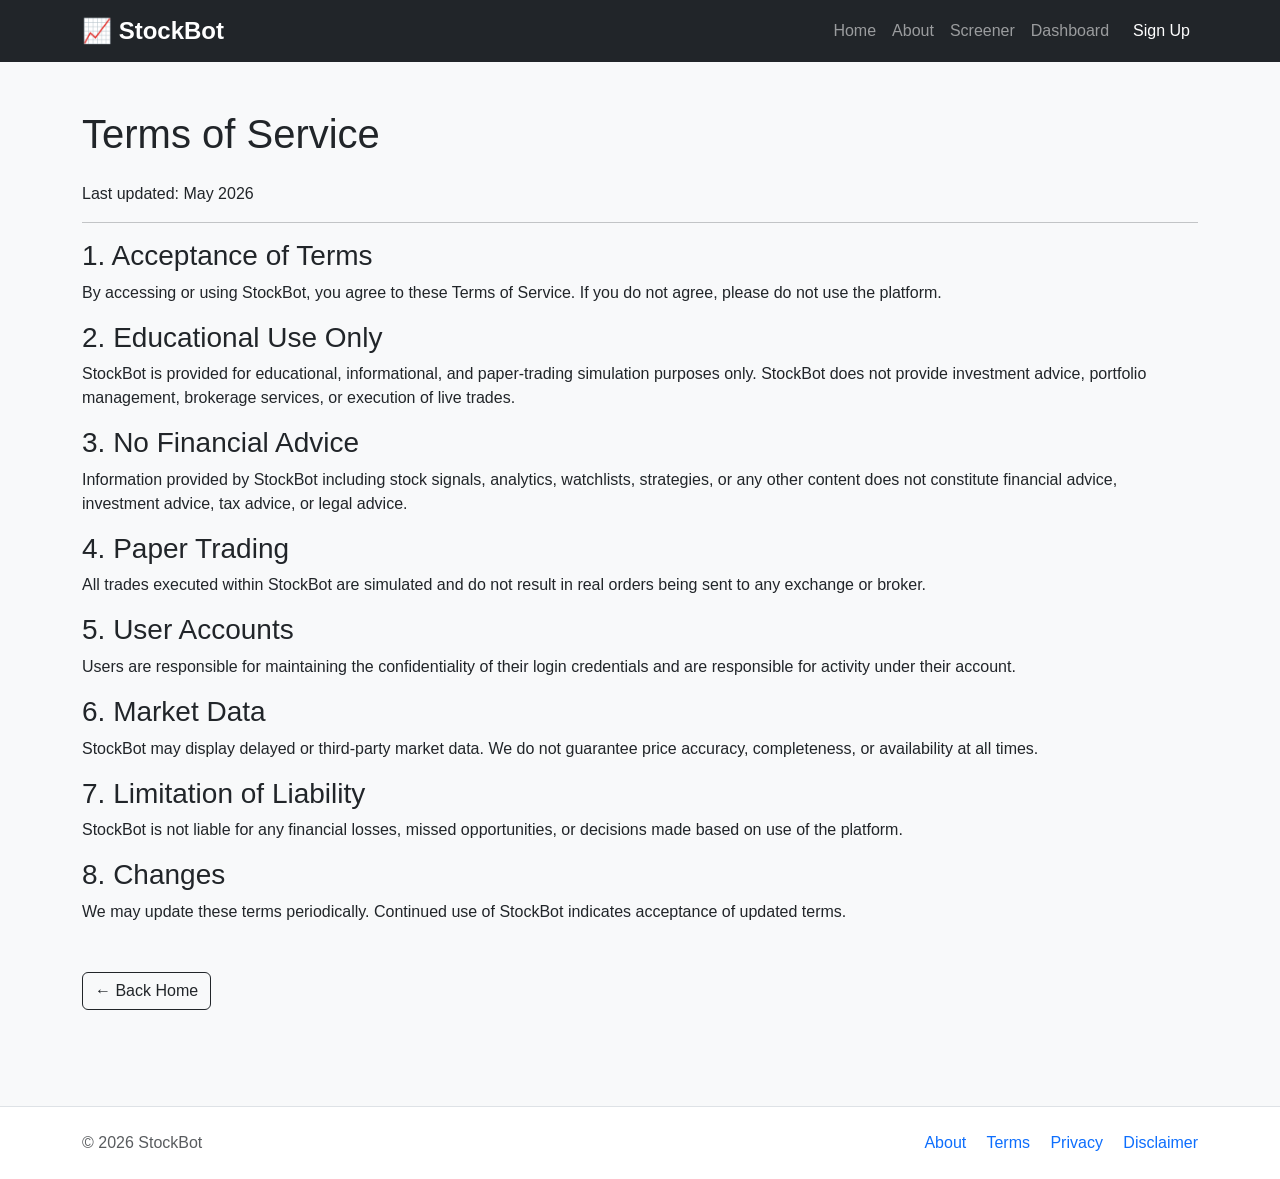
<file: frontend/terms.html>
<!DOCTYPE html>
<html lang="en">
<head>

<meta charset="UTF-8">

<meta
name="viewport"
content="width=device-width, initial-scale=1"
/>

<title>Terms of Service - StockBot</title>

<link
href="https://cdn.jsdelivr.net/npm/bootstrap@5.3.0/dist/css/bootstrap.min.css"
rel="stylesheet"
/>
<link rel="stylesheet" href="styles.css" />

</head>

<body class="bg-light">
<nav class="navbar navbar-expand-lg navbar-dark bg-dark">
    <div class="container">
        <a class="navbar-brand" href="index.html">📈 StockBot</a>
        <button class="navbar-toggler" type="button" data-bs-toggle="collapse" data-bs-target="#pageNav">
            <span class="navbar-toggler-icon"></span>
        </button>
        <div class="collapse navbar-collapse" id="pageNav">
            <ul class="navbar-nav ms-auto mb-2 mb-lg-0">
                <li class="nav-item"><a class="nav-link" href="index.html">Home</a></li>
                <li class="nav-item"><a class="nav-link" href="about.html">About</a></li>
                <li class="nav-item"><a class="nav-link" href="screener.html">Screener</a></li>
                <li class="nav-item"><a class="nav-link" href="dashboard.html">Dashboard</a></li>
                <li class="nav-item"><a class="nav-link btn btn-primary text-white ms-2" href="signup.html">Sign Up</a></li>
            </ul>
        </div>
    </div>
</nav>

<div class="container py-5">

<h1 class="mb-4">
Terms of Service
</h1>

<p>
Last updated: May 2026
</p>

<hr>

<h3>
1. Acceptance of Terms
</h3>

<p>
By accessing or using StockBot, you agree to these Terms of Service.
If you do not agree, please do not use the platform.
</p>

<h3>
2. Educational Use Only
</h3>

<p>
StockBot is provided for educational, informational, and paper-trading simulation purposes only.

StockBot does not provide investment advice, portfolio management, brokerage services, or execution of live trades.
</p>

<h3>
3. No Financial Advice
</h3>

<p>
Information provided by StockBot including stock signals, analytics, watchlists, strategies, or any other content does not constitute financial advice, investment advice, tax advice, or legal advice.
</p>

<h3>
4. Paper Trading
</h3>

<p>
All trades executed within StockBot are simulated and do not result in real orders being sent to any exchange or broker.
</p>

<h3>
5. User Accounts
</h3>

<p>
Users are responsible for maintaining the confidentiality of their login credentials and are responsible for activity under their account.
</p>

<h3>
6. Market Data
</h3>

<p>
StockBot may display delayed or third-party market data.

We do not guarantee price accuracy, completeness, or availability at all times.
</p>

<h3>
7. Limitation of Liability
</h3>

<p>
StockBot is not liable for any financial losses, missed opportunities, or decisions made based on use of the platform.
</p>

<h3>
8. Changes
</h3>

<p>
We may update these terms periodically. Continued use of StockBot indicates acceptance of updated terms.
</p>

<div class="mt-5">

<a
href="index.html"
class="btn btn-outline-dark"
>
← Back Home
</a>

</div>

</div>
    <footer class="mt-5 py-4 border-top bg-white">
        <div class="container">
            <div class="row">
                <div class="col-md-6 text-md-start mb-3 mb-md-0">
                    <span class="text-muted">© 2026 StockBot</span>
                </div>
                <div class="col-md-6 text-md-end">
                    <a href="about.html" class="text-decoration-none me-3">About</a>
                    <a href="terms.html" class="text-decoration-none me-3">Terms</a>
                    <a href="privacy.html" class="text-decoration-none me-3">Privacy</a>
                    <a href="disclaimer.html" class="text-decoration-none">Disclaimer</a>
                </div>
            </div>
        </div>
    </footer>
    <script src="https://cdn.jsdelivr.net/npm/bootstrap@5.3.0/dist/js/bootstrap.bundle.min.js"></script>
</body>
</html>
</file>
<file: frontend/styles.css>
* {
    margin: 0;
    padding: 0;
    box-sizing: border-box;
}

body {
    font-family: 'Segoe UI', Tahoma, Geneva, Verdana, sans-serif;
    background-color: #f8f9fa;
}

.hero-section {
    background: linear-gradient(135deg, #667eea 0%, #764ba2 100%);
    padding: 100px 0 !important;
}

.hero-section h1 {
    font-size: 3.5rem;
    margin-bottom: 20px;
}

.card {
    border: none;
    box-shadow: 0 4px 6px rgba(0, 0, 0, 0.1);
    transition: transform 0.3s ease;
}

.card:hover {
    transform: translateY(-5px);
}

.navbar-brand {
    font-size: 1.5rem;
    font-weight: bold;
}

footer {
    margin-top: 50px;
}
</file>
